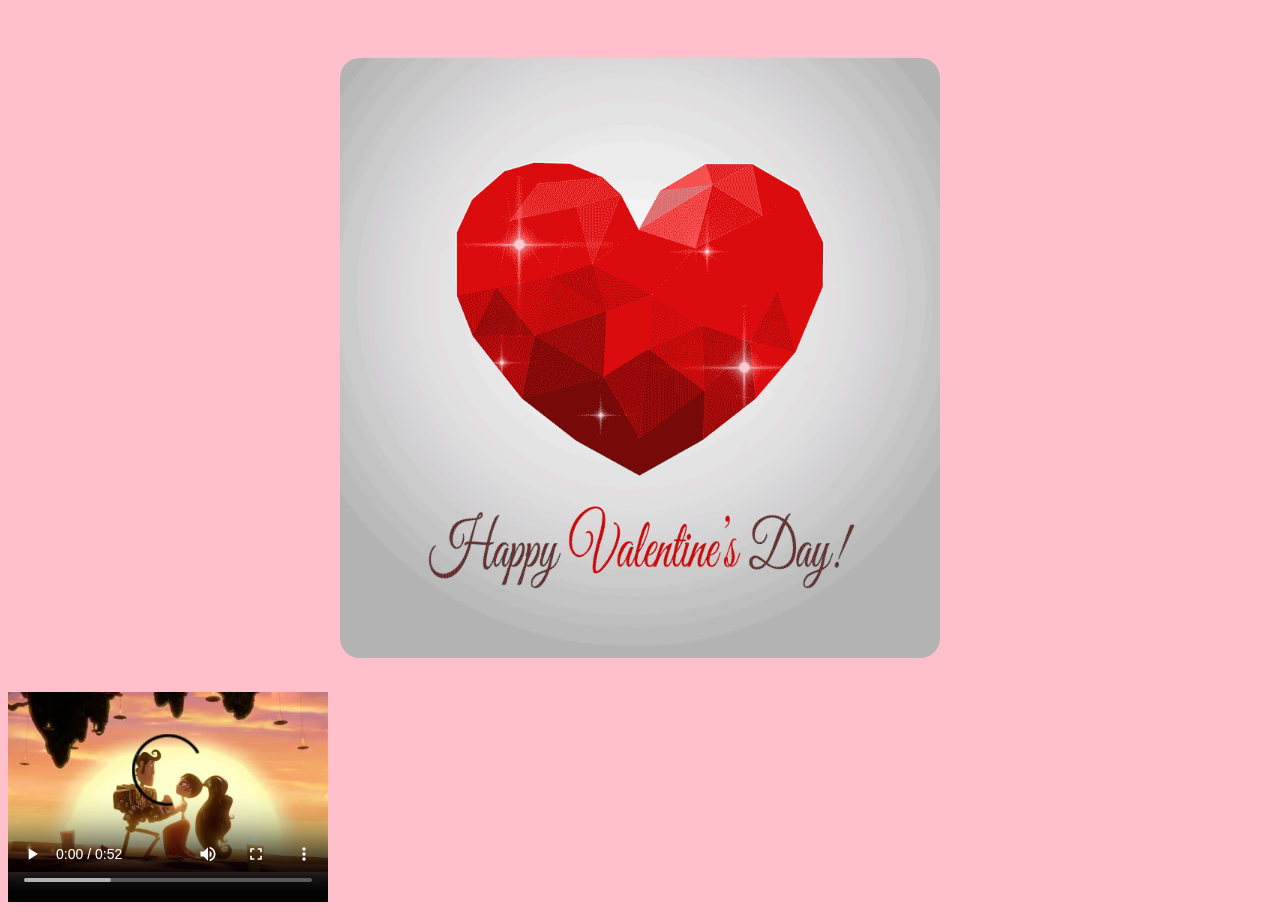
<file: index.html>
<!DOCTYPE html>
<html>
<meta name="viewport" content="width=device-width, initial-scale=1">
<style>
html,body,h1,h2,h3,h4,h5,h6 {font-family: "Roboto", sans-serif}
</style>
<style>
body {font-family: "Lato", sans-serif; background-color: pink;}
.myContent
{
  width: 100%;
  height: 100%;
  text-align: center;
}

.valentine
{
  max-width: 600px;
  margin-top: 50px;
  border-radius: 20px;
  animation: mymove 1s infinite;
}

@keyframes mymove {
  0% {transform: scale(1.0);}
  50% {transform: scale(1.1);}
  100% {transform: scale(1.0);}
  
}
</style>

<!--
<div class="test1">
  <div class="test2">
    xxxxx
  </div>
</div> 
-->
<body class="myBody">
<!-- Page Container -->
    <div class="myContent">
      <img class="valentine" src="Happy-Valentines-Day-Gifs-4.gif" />
    </div>
    <video width="320" height="240" controls>
      <source src="videoplayback.mp4" type="video/mp4">
    Your browser does not support the video tag.
    </video>
<script>
</script>
</body>
</html>
</file>
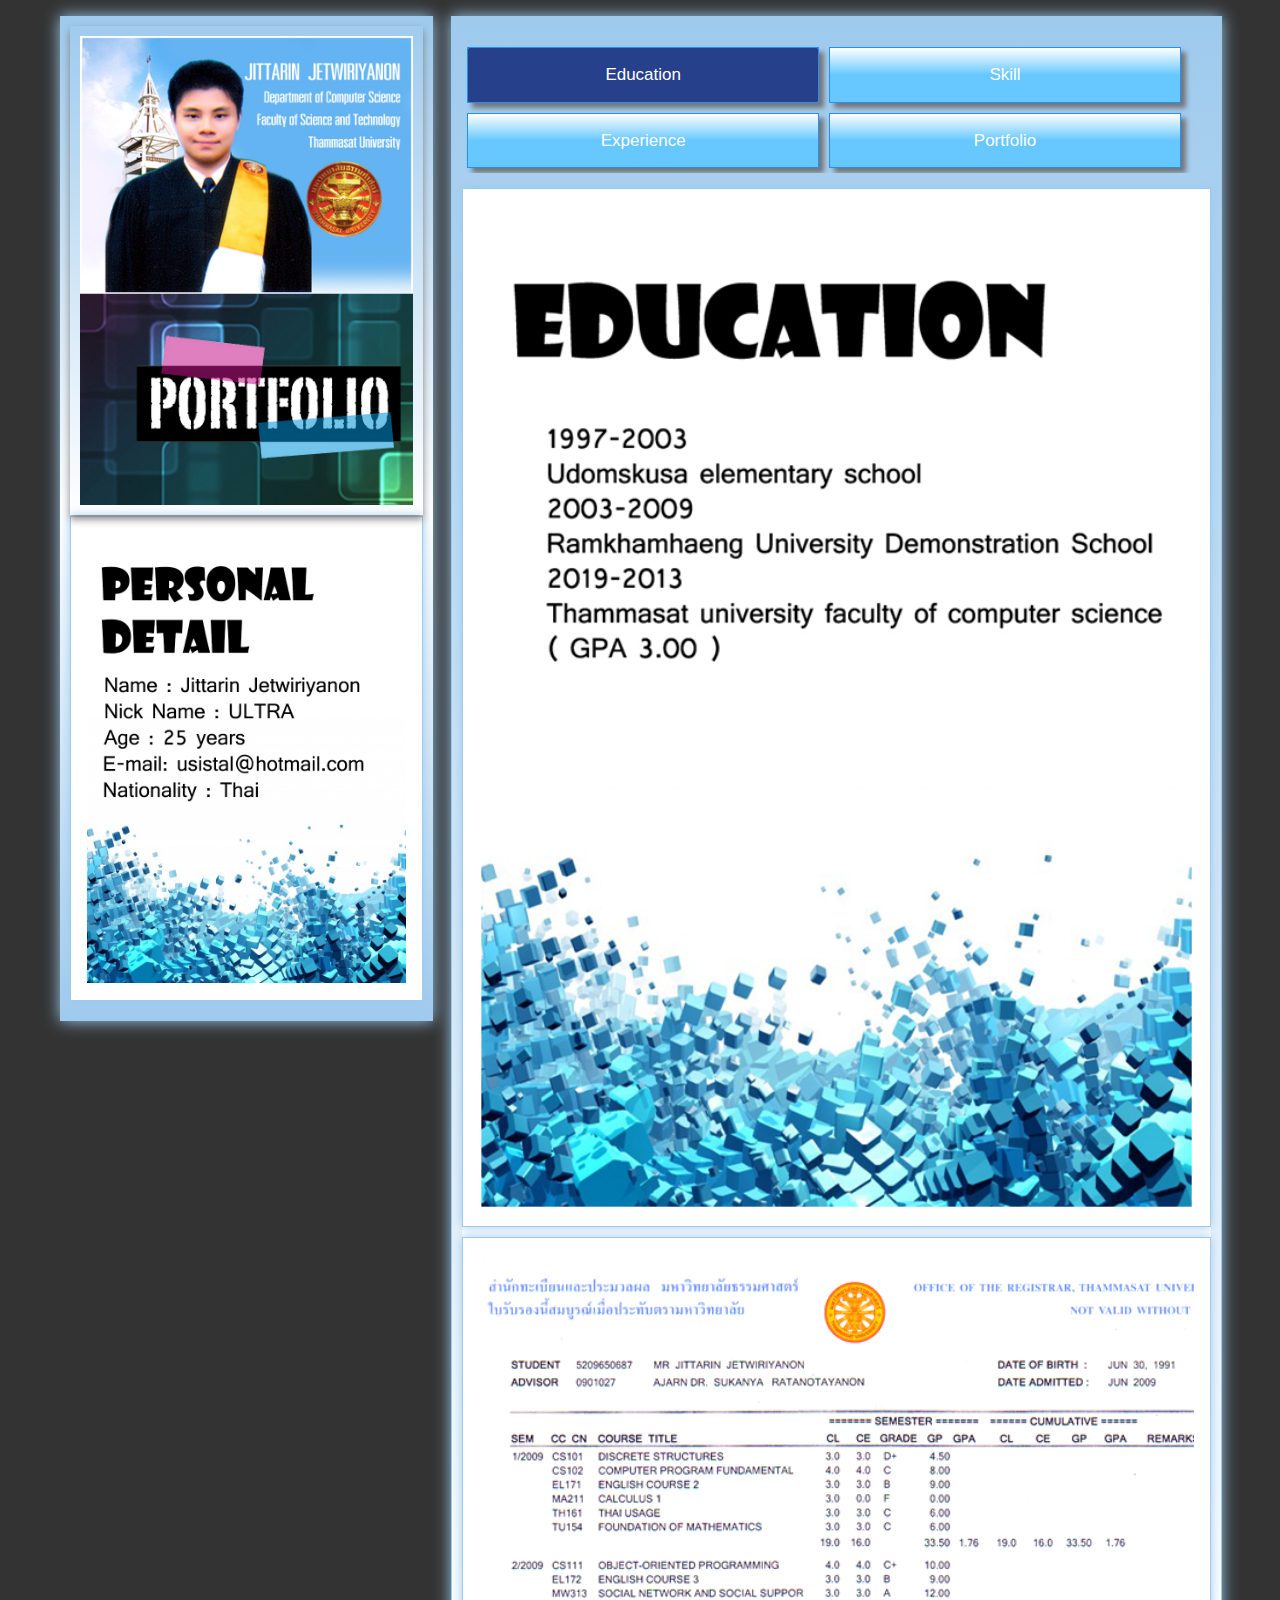
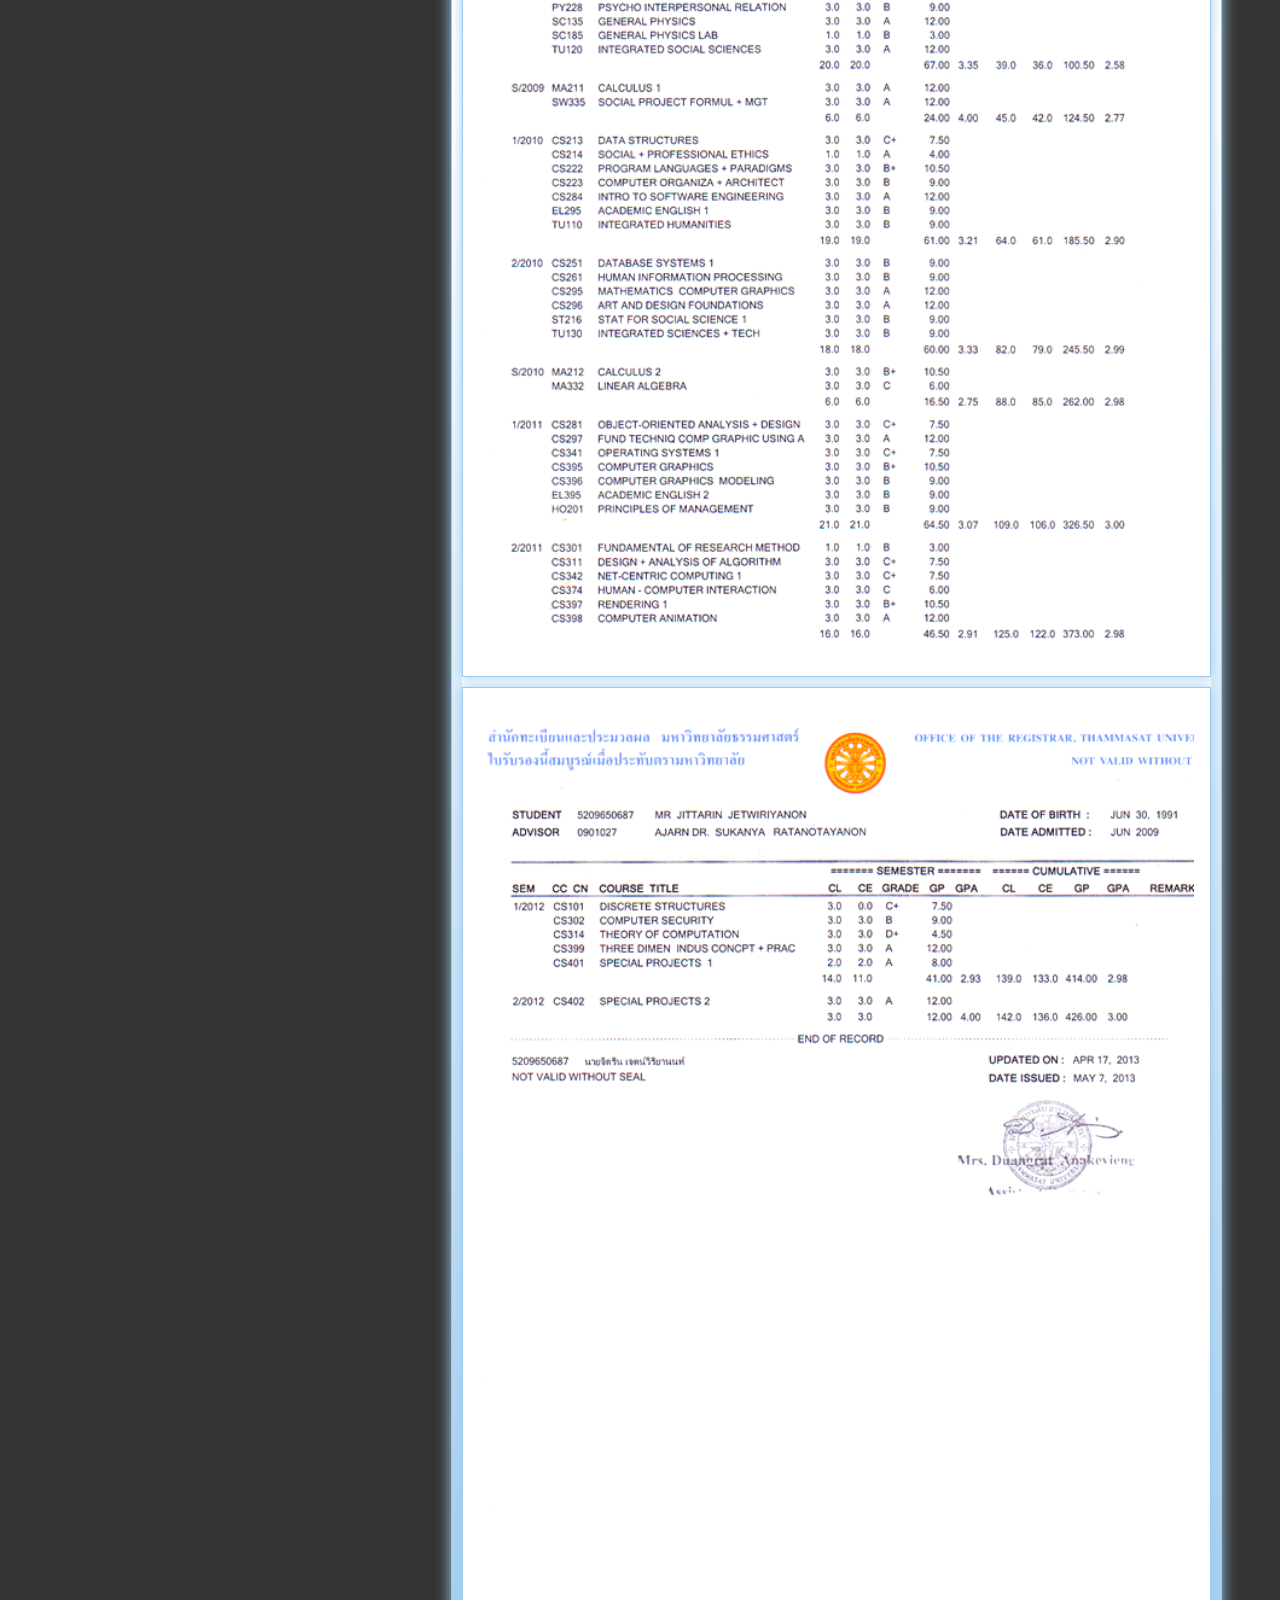
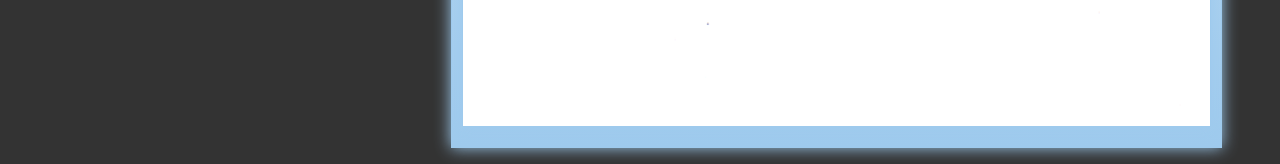
<file: index1.html>
<!DOCTYPE html>
<html>
<meta name="viewport" content="width=device-width, initial-scale=1">
<link rel="stylesheet" href="w3.css">
<link rel="stylesheet" href="mycss.css">
<link rel="icon" href="http://example.com/favicon.png">
<link rel='stylesheet' href='https://fonts.googleapis.com/css?family=Roboto'>
<link rel="stylesheet" href="https://cdnjs.cloudflare.com/ajax/libs/font-awesome/4.6.3/css/font-awesome.min.css">
<style>
html,body,h1,h2,h3,h4,h5,h6 {font-family: "Roboto", sans-serif}
</style>
<style>
body {font-family: "Lato", sans-serif;}

ul.tab {
    list-style-type: none;
    //margin: 10px;
    //padding: 0;
    overflow: hidden;
    //border: 1px solid #ccc;
    
    //background-color: #0d3880;
    
    //border-radius: 60px;
    -webkit-padding-start: 0px;
    //border-width: 2px;
    //border-color: #757575;
}

/* Float the list items side by side */
ul.tab li {
    float: left;
    width: 47%;
    margin: 5px;
    //background-color: #67C8FF;
    border:  solid #1E90FF;
    border-width: 1px;
    //border-radius: 5px;
    box-shadow: 5px 5px 5px #757575;
    //background-color: #007AFF;

    background: -webkit-linear-gradient(#FFF, #67C8FF, #67C8FF); /* For Safari 5.1 to 6.0 */
    background: -o-linear-gradient(#FFF, #67C8FF, #67C8FF); /* For Opera 11.1 to 12.0 */
    background: -moz-linear-gradient(#FFF, #67C8FF, #67C8FF); /* For Firefox 3.6 to 15 */
    background: linear-gradient(#FFF, #67C8FF, #67C8FF); /* Standard syntax */


  //border-width: 2px;
  //border-color: #757575;
  //float: left;
  //border: 1px solid #757575;

    //border-left: 1px;
    //border-left-color: #757575;
    //border-left-style: solid;

    //border: 1px solid #ccc;

}

/* Style the links inside the list items */
ul.tab li a {
    display: inline-block;
    color: #FFF;
    text-align: center;
    padding: 14px 16px;
    text-decoration: none;
    transition: 0.3s;
    font-size: 17px;
    border-width: 1px;
    border-radius: 1px;
}

/* Change background color of links on hover */
ul.tab li a:hover {
    background-color: #F3f6Fc;
    color: black;
}

/* Create an active/current tablink class */
ul.tab li a:focus, .active {
    background-color: #27408B;
    color: #FFF;
}

/* Style the tab content */
.tabcontent {
    display: none;
    //padding: 6px 12px;
    //border: 1px solid #ccc;
    //border-top: none;
    //border-radius: 25px;
}
</style>

<!--
<div class="test1">
  <div class="test2">
    xxxxx
  </div>
</div> 
-->

<body class="myBody">

<!-- Page Container -->
<div class="myContent">

  <!-- The Grid -->
  <div class="myPadding">
  
    <!-- Left Column -->
    <div class="leftSide">
    
      <div class="w3-white w3-text-grey w3-card-4">
        <div>
        </div>
        <div class="w3-display-container">
          <img src="images/2015_Portfolio_cover.jpg" style="width:100%; box-shadow:0 4px 8px 0 #808080; padding: 10px;" alt="Profile">
          <!--<div class="w3-display-bottomleft w3-container w3-text-black">-->
        </div>
        <div class="w3-container">
          <img src="images/personalDetail.png" style="width:100%">
        </div>
      </div><br>

    <!-- End Left Column -->
    </div>

    <!-- Right Column -->
    <div class="rightSide">
      <div class="w3-container w3-card-2 w3-white w3-margin-bottom">
        <ul class="tab">
          <li><a href="javascript:void(0)" class="tablinks" onclick="tabFunction(event, 'tap1')" id="defaultOpen">Education</a></li>
          <li><a href="javascript:void(0)" class="tablinks" onclick="tabFunction(event, 'tap3')">Skill</a></li>
          <li><a href="javascript:void(0)" class="tablinks" onclick="tabFunction(event, 'tap2')
          ">Experience</a></li>
          <li><a href="javascript:void(0)" class="tablinks" onclick="tabFunction(event, 'tap4')">Portfolio</a></li>
        </ul>
      <div id="tap1" class="tabcontent">
        <div class="w3-container w3-card-2">
          <img src="images/Education.png" style="width:100%">
        </div>
        <div class="w3-container w3-card-2">
          <img src="images/Grade.png" style="width:100%">
        </div>
        <div class="w3-container w3-card-2">
          <img src="images/Grade1.png" style="width:100%">
        </div>
      </div>

      <div id="tap2" class="tabcontent">
        <div class="w3-container w3-card-2">
        <div class="w3-container">
            <img src="images/Career.png" style="width:100%">
        </div>
        <div class="w3-container">
            <img src="images/work_exp1.png" style="width:100%">
        </div>
        <div class="w3-container">
            <img src="images/cert1.jpg" style="width:100%">
        </div>
        <div class="w3-container">
            <img src="images/cert2.jpg" style="width:100%">
        </div>
      </div>
      </div>
      
      <div id="tap3" class="tabcontent">
      <div class="w3-container w3-card-2">
        <div class="w3-container">
          <img src="images/Languages.png" style="width:100%">
        </div>
        <div class="w3-container">
          <img src="images/skill.png" style="width:100%">
        </div>
      </div>
      </div>

        <div id="tap4" class="tabcontent">
        <div class="w3-container w3-card-2">
        <div class="w3-container">
          <img src="images/Reward.png" style="width:100%">
        </div>

         <div class="w3-container">
          <img src="images/Olympial.png" style="width:100%">
        </div>

         <div class="w3-container">
          <img src="images/Shadow.png" style="width:100%">
        </div>

         <div class="w3-container">
          <img src="images/racing.png" style="width:100%">
        </div>
        <div class="w3-container">
          <img src="images/Battle.png" style="width:100%">
        </div>
        <div class="w3-container">
          <img src="images/Title.png" style="width:100%">
        </div>
        <div class="w3-container">
          <img src="images/xdrive.png" style="width:100%">
        </div>
        <div class="w3-container">
          <img src="images/xdrive1.png" style="width:100%">
        </div>
        <div class="w3-container">
          <img src="images/xdrive2.png" style="width:100%">
        </div>
        <div class="w3-container">
          <img src="images/loginM.png" style="width:100%">
        </div>
         <div class="w3-container">
          <img src="images/mobile.png" style="width:100%">
        </div>
      
        <div class="w3-container">
          <img src="images/login.png" style="width:100%">
        </div>
        <div class="w3-container">
          <img src="images/LOPA_3.png" style="width:100%">
        </div>
        <div class="w3-container">
          <img src="images/insee.png" style="width:100%">
        </div>
        <div class="w3-container">
          <img src="images/insee1.png" style="width:100%">
        </div>
        
      </div>
      </div>
        </div>
 </div>
    <!-- End Right Column -->
    </div>
    
  <!-- End Grid -->
  </div>
  
  <!-- End Page Container -->
</div>
<script>
function tabFunction(evt, name) {
    var i, tabcontent, tablinks;
    tabcontent = document.getElementsByClassName("tabcontent");
    for (i = 0; i < tabcontent.length; i++) {
        tabcontent[i].style.display = "none";
    }
    tablinks = document.getElementsByClassName("tablinks");
    for (i = 0; i < tablinks.length; i++) {
        tablinks[i].className = tablinks[i].className.replace(" active", "");
    }
    document.getElementById(name).style.display = "block";
    evt.currentTarget.className += " active";
}

// Get the element with id="defaultOpen" and click on it
document.getElementById("defaultOpen").click();
</script>
</body>
</html>
</file>
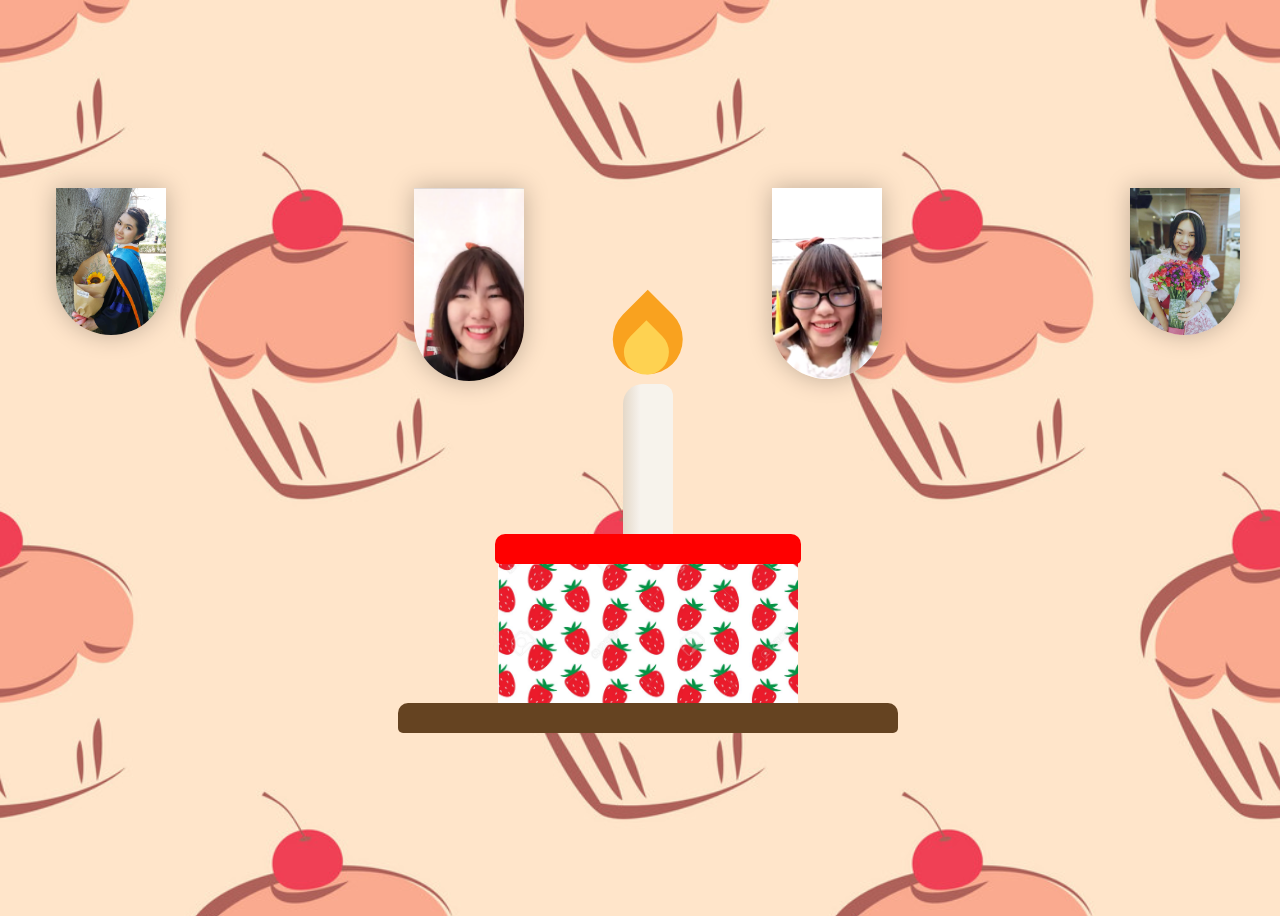
<file: index2.html>
<!DOCTYPE html>
<html>
<style>
@import url("https://fonts.googleapis.com/css?family=Codystar|Quicksand:300,400,700");
*, *::before, *::after {
  box-sizing: border-box;
}

body {
  display: flex;
  justify-content: center;
  align-items: center;
  min-height: 100vh;
  padding: 3rem;
  width: 100%;
  font-family: "Quicksand", sans-serif;
  font-size: 16px;
  color: #777;
  /*background-image: url(https://pranavdudhane.github.io/HappyER/image.jpg);*/
  background-image: url("img/cakes1.jpg");
  background-color: #ffb6c1;
  background-size: cover;
  /*background-color: rgba(0, 0, 139, 0.7);*/
  background-color: white;
  /*background-blend-mode: color;*/
  
}

body::after {
  background-image: url("img/277995.jpg");
  opacity: 0.5; 
}



h1, h2, h3, h4, h5, h6 {
  margin-top: 0;
  font-weight: normal;
}

.wrapper {
  position: relative;
  width: 100%;
}

#scene {
  position: relative;
  width: 100%;
  height: 50vh;
  max-width: 100%;
  min-height: 500px;
  margin-top: 50px;
}


.text {
  position: absolute;
  top:0;
  -webkit-transform: translateY(-50%);
          transform: translateY(-50%);
  left: 0;
  z-index: 120;
  width: 100%;
  text-align: center;

}
.text h1 {
  opacity: 0;
  font-size: 4.5em;
  font-weight: 700;
  line-height: 40px;
  color: pink;
  /*text-shadow: 0 0 1px #41277C, 0 0 15px rgba(238, 238, 255, 0.85);*/

  text-shadow: -1px 0 black, 0 1px black, 1px 0 black, 0 -1px white;
  animation: anime 5000ms linear infinite;
  animation-delay: 20000ms;
}
.text h2 {
  color: aliceblue;
  font-weight: 700;
  font-size: 2.3em;
}

.bgcover{
  position: absolute;
  top: 0;
  left: 0;
  width: 100%;
}
.bgcover .ballon {
  opacity: 0;
  position: absolute;
  top: -0.25rem;
  width: 72px;
  height: 90px;
  border-radius: 50%;
}
.bgcover .ballon::before{
  content: ' ';
  position: absolute;
  width: 20%;
  height: 20%;
  border-radius: 50%;
  top: 30%;
  right: 30%;
  background-color: rgba(225,225,225, 0.3);
}
.bgcover .ballon::after{
  content: '▲';
  position: absolute;
  font-size: 12px;
  width: 12px;
  left: 50%;
  color: inherit;
  bottom: -10px;
  transform: translate(-50%, 0);
}
.bgcover .ballon:nth-child(1) {
  left: 28%;
  background-color: green;
  color: green;
  -webkit-animation: blow 25000ms ease-out infinite;
          animation: blow 25000ms ease-out infinite;
  -webkit-animation-delay: 1653ms;
          animation-delay: 1653ms;
}
.bgcover .ballon:nth-child(2) {
  left: 27%;
  background-color: orange;
  color: orange;
  -webkit-animation: blow 25000ms ease-out infinite;
          animation: blow 25000ms ease-out infinite;
  -webkit-animation-delay: 9003ms;
          animation-delay: 9003ms;
}
.bgcover .ballon:nth-child(3) {
  left: 56%;
  background-color: orange;
  color: orange;
  -webkit-animation: blow 25000ms ease-out infinite;
          animation: blow 25000ms ease-out infinite;
  -webkit-animation-delay: 1206ms;
          animation-delay: 1206ms;
}
.bgcover .ballon:nth-child(4) {
  left: 78%;
  color: aliceblue;
  background-color: aliceblue;
  -webkit-animation: blow 25000ms ease-out infinite;
          animation: blow 25000ms ease-out infinite;
  -webkit-animation-delay: 11003ms;
          animation-delay: 11003ms;
}
.bgcover .ballon:nth-child(5) {
  left: 93%;
  background-color: pink;
  color: pink;
  -webkit-animation: blow 28433ms ease-out infinite;
          animation: blow 28433ms ease-out infinite;
  -webkit-animation-delay: 2425ms;
          animation-delay: 2425ms;
}
.bgcover .ballon:nth-child(6) {
  left: 4%;
  background-color: skyblue;
  color: skyblue;
  -webkit-animation: blow 25000ms ease-out infinite;
          animation: blow 25000ms ease-out infinite;
  -webkit-animation-delay: 4136ms;
          animation-delay: 4136ms;
}


.strawberry{
  position: absolute;
  width: 500px;
  height: 50px;
  bottom: 220px;
  left: 50%;
  transform: translate(-50%, 0);
  z-index:2;
  border-radius: 10px 10px 0px 0px;
}

.strawberry .strawberryChild:nth-child(1){
  position: absolute;
  width: 50px;
  height: 50px;
  left: 0px;
  /*background-color: red;*/
  background-image: url("img/strawberry.png");
  background-size:     cover;                      
    background-repeat:   no-repeat;
    background-position: center center;  
}
.strawberry .strawberryChild:nth-child(2){
  position: absolute;
  width: 50px;
  height: 50px;
  left: 20%;
  background-image: url("img/strawberry.png");
    background-size:     cover;                      
    background-repeat:   no-repeat;
    background-position: center center;  
}
.strawberry .strawberryChild:nth-child(3){
  position: absolute;
  width: 50px;
  height: 50px;
  left: 40%;
  background-image: url("img/strawberry.png");
  background-size:     cover;                      
  background-repeat:   no-repeat;
  background-position: center center;  
}

.mikiWrapper{
  /*cursor: pointer;*/

  position: absolute;
  width: 100%;
  height: 100%;
  top:0px;
  display: flex;
  flex-wrap: wrap;
  justify-content: space-between;
  padding: 5px 0;

}

.miki:hover{
  cursor: url("img/sym49.cur"), auto !important;
}
.miki{
  position: relative;
  display: inline-block;
  width: 110px;
  height: 200px;
  background-size:     cover;                      
  background-repeat:   no-repeat;
  background-position: center center;
  -webkit-transition: all 0.5s ease-in-out;
  -moz-transition: all 0.5s ease-in-out;
  -o-transition: all 0.5s ease-in-out;
  transition: all 0.5s ease-in-out;
}


/*
.mikiWrapper .miki:nth-child(1){
  top: 0px;
  left: 0px;
}
.mikiWrapper .miki:nth-child(1){
  top: 0px;
  left: 0px;
}
*/

.imgMiki{

  max-width: 100%;
  max-height: 100%;
  border-radius: 0 0 300px 300px;
  box-shadow: 0 0 25px rgba(0, 0, 0, 0.25);

}



.cake{
  position: absolute;
  width: 300px;
  height: 100px;
  bottom: 99px;
  left: 50%;
  transform: translate(-50%, 0);
  /*background-color: #ffffff;*/
  background-image: url("img/bgStraw.jpg");
  background-size:     cover;                      
  background-repeat:   no-repeat;
  /*background-position: center center; */
  z-index:2;
  border-radius: 10px 10px 0px 0px;
}


.cake::before{
  content: ' ';
  position: absolute;
  width: 102%;
  height: 30px;
  left: -1%;
  background-color: red;
  border-radius: 10px 10px 5px 5px;
}


.cake1{
  position: absolute;
  width: 300px;
  height: 100px;
  bottom: 100px;
  bottom: 0px;
  left: 50%;
  transform: translate(-50%, 0);
  background-color: #ffffff;

  background-image: url("img/bgStraw.jpg");
    background-size:     cover;                      
    background-repeat:   no-repeat;
    background-position: center center;  
  z-index:2;

}


.cake1::after{
  content: ' ';
  position: absolute;
  width: 500px;
  height: 30px;
  left: -100px;
  bottom: 0px;
  background-color: #654321;
  border-radius: 10px 10px 5px 5px;
}
 .candle {
  background-color: transparent;
  position: absolute;
  border: solid black 0px;
  width: 0;
  height: 0;
  top: 0;
  left: 50%;
  transform: translate(-50%, -50%);
}
 .candle > .candle-1{
  position: absolute;
  width: 50px;
  height: 110px;
  bottom: 0;
  left: 50%;
  transform: translate(-50%, 0%);
  border-radius: 20px 12px 0 0;
}

 .candle > .candle-1 > .flame{
  position: absolute;
  top: -20px;
  left: 50%;
  transform: translate(-50%, 0%);
  animation: flame 5s infinite ease;
}
 .candle > .candle-1 > .flame:after,  .candle > .candle-1 > .flame:before{
  position: absolute;
  content: ' ';
  transform-origin: bottom center;
  left: 50%;
  bottom: 0;
  border-radius: 0 5em 5em 5em;
}
 .candle > .candle-1 > .flame:before{
  background-color: #F9A21F;
  width: 70px;
  height: 70px;
  transform: translate(-60px, 0%) rotate(45deg);
}
 .candle > .candle-1 > .flame:after{
  background-color: #FED251;
  width: 45px;
  height: 45px;
  transform: translate(-40px, 4px) rotate(45deg);
}
 .candle > .candle-1 {
  height: 150px;
  left: 15%;
  transform: translate(-50%, 0%);
  background: linear-gradient(to right, #e4d8c8, #f7f3ee 35%, #f7f3ec 35%);
}

@keyframes blink {
  0%,100% {
    transform: scale(0.7);
  }
  50% {
    transform: scale(0.8);
  }
}
@keyframes flame {
  0%,20%,40%,60%,100% {
    transform: translate(-50%, 0%) scale(0.7);
  }
  10%,30%,50%,70% {
    transform: translate(-50%, 0%) scale(0.8);
  }
  71% {
    transform: translate(-50%, 0%) scale(0.8) rotate(0deg);
  }
  80% {
    transform: translate(-50%, 0%) scale(0.7) rotate(-20deg);
  }
}

.platform {
  position: absolute;
  bottom: -10px;
  left: 50%;
  -webkit-transform: translateX(-50%);
          transform: translateX(-50%);
  width: 400px;
  height: 110px;
  padding-top: 50px;
  background: #ffffff;
  border-radius: 10px 10px 5px 5px;
}
.platform::before {
  content: ' ';
  position: absolute;
  top: 0;
  left: -1%;
  width: 300px;
  height: 30px;
  background: #D50532;
  border-radius: 10px 10px 5px 5px;
}
.platform::after{
  /*
  content: '';
  position: absolute;
  bottom: -30px;
  height: 30px;
  width: 140%;
  background-color: #ffffff;
  left: -20%;
  border-radius: 15px 15px 5px 5px;
  */
}
.strip{
  width: 100%;
  height: 15%;
  position: absolute;
  top: 40%;
  background-color: #ffffff;

  background-size:     cover;                      
    background-repeat:   no-repeat;
    background-position: center center;  
}
.next{
  top: 60%;
  background-color: #ffffff;

  
  background-size:     cover;                      
    background-repeat:   no-repeat;
    background-position: center center;  
}
@-webkit-keyframes blow {
  100% {
    opacity: 0;
    -webkit-transform: translate(0, -30vh);
            transform: translate(0, -30vh);
  }
  20%, 90%{
    opacity: 0.7;
  }
  0% {
    opacity: 0.5;
    -webkit-transform: translate(0, 100vh);
            transform: translate(0, 100vh);
  }
}

@media all{
  .body{
    -webkit-transform: scale(0.5);
            transform: scale(0.5);
  }
}
.quote{
  position: absolute;
  left: 35%;
  opacity: 0;
  transform: translate(0 , -50%);
}
.text .quote:nth-child(1){
          animation: animate 5000ms linear;
          animation-delay: none;
          color: pink;
          text-shadow: -1px 0 black, 0 1px black, 1px 0 black, 0 -1px white;
}
.text .quote:nth-child(2){
          animation: animate 5000ms linear;
          animation-delay: 5000ms;
          color: pink;
          text-shadow: -1px 0 black, 0 1px black, 1px 0 black, 0 -1px white;
}
.text .quote:nth-child(3){
          animation: animate 5000ms linear;
          animation-delay: 10000ms;
          color: pink;
          text-shadow: -1px 0 black, 0 1px black, 1px 0 black, 0 -1px white;
}
.text .quote:nth-child(4){
          left: 20%;
          animation: animate 5000ms linear;
          animation-delay: 15000ms;
          color: pink;
          text-shadow: -1px 0 black, 0 1px black, 1px 0 black, 0 -1px white;
}
.text .quote:nth-child(5){
          left: 43%;
          animation: anime 5000ms linear infinite;
          animation-delay: 20000ms;
          color: pink;
          text-shadow: -1px 0 black, 0 1px black, 1px 0 black, 0 -1px white;
}
@keyframes anime {
0%{
opacity: 0;
}
30%{
  opacity: 1;
}
70%{
  opacity: 1;
}
}
@keyframes animate {
  0%{
    opacity: 0;
    transform: scale(.7);
  }
  90%, 10%{
    opacity: 1;
  }
}

</style>


<body>
<!--
<iframe allow="autoplay" width="500" height="500"
src="HBD_instrumental.mp3">
</iframe>
<audio id="player" autoplay controls><source src="HBD_instrumental.mp3" type="audio/mp3"></audio>
-->
<audio id="playerAudio" autoplay><source src="HBD_instrumental.mp3" type="audio/mp3"></audio>

  <!--
<audio controls autoplay loop>
  <source src="HBD_instrumental.mp3" type="audio/MP3">
</audio>
-->
   <div class="wrapper">
      <div class="text">
        <h1 style="margin-top: 50px">Happy Birthday</h1>
        <h2 class="quote">Hope Your Special Day</h2>
        <h2 class="quote">Bring You All That Your Heart Desires</h2>
        <h2 class="quote">Wishing You A Day Of Pleasent Surprises</h2>
        <h2 class="quote">&#10084; MIKI &#10084;</h2>
      </div>
      <div id="scene">
      <div class="bgcover">
        <div class="ballon"></div>
        <div class="ballon"></div>
        <div class="ballon"></div>
        <div class="ballon"></div>
        <div class="ballon"></div>
        <div class="ballon"></div>
      </div>
      <!--
      <div class="strawberry">
        <div class="strawberryChild">
        </div>
        <div class="strawberryChild">
        </div>
        <div class="strawberryChild">
        </div>
      -->
        
      </div>
      <div class="cake">
      <div class="candle">
        <div class="candle-1">
          <div class="wax"></div>
          <div class="flame"></div>
        </div>
        <div class="candle-2">
          <div class="wax"></div>
          <div class="flame"></div>
        </div>
      </div>

      </div>
      <div class="cake1">
      </div>

      <div class="mikiWrapper">
        <div class="miki">
          <img src="img/miki1.jpg" class="imgMiki"></img>
        </div>
        <div class="miki">
          <img src="img/miki2.png" class="imgMiki"></img>
        </div>
        <div class="miki">
          <img src="img/miki3.png" class="imgMiki"></img>
        </div>
        <div class="miki">
          <img src="img/miki4.jpg" class="imgMiki"></img>
        </div>
      </div>
    </div>    
<!--
  <div class="birthday-container">
  <h1 class="birthday-container__text">Happy Birthday<br>MIKI!</h1><br>
  <div class="birthday-container__graphic">
    <div class="cake">
      <div class="cake__bottom"></div>
      <div class="cake__top"></div>
      <div class="cake__cherry">♥</div>
    </div>
  </div>
</div>
-->

<!--
<canvas id="myCanvas"
style="border:1px solid #d3d3d3;">
Your browser does not support the canvas element.
</canvas>
-->
  <script>
    /*
    var canvas = document.getElementById("myCanvas");
    canvas.width = window.innerWidth;
    canvas.height = window.innerHeight;
    var ctx=canvas.getContext("2d");
    ctx.font="30px Comic Sans MS";

    ctx.textAlign = "center";
    ctx.fillText("HAPPY BIRTHDAY MIKI", canvas.width/2, canvas.height/2);

    var img1 = new Image();
    //drawing of the test image - img1
    img1.onload = function () {
        ctx.drawImage(img1, canvas.width/2 - 200, canvas.height/2- 200,200,350);
    };

    img1.src = 'img/miki1.png';
*/
  
//[...document.querySelectorAll('.love-button.love-button--loved')]
//   .forEach(div => { div.click(); })

document.addEventListener('click', musicPlay);
function musicPlay() {
    document.getElementById('playerAudio').play();
    //document.removeEventListener('click', musicPlay);
}


var x = document.getElementsByClassName("miki");
var i;
for (i = 0; i < x.length; i++) {
  var rotated = false;
  x[i].onmousedown = function() {
    
    var div = this,
        deg = rotated ? 0 : 36;

    div.style.webkitTransform = 'rotate('+deg+'deg)'; 
    div.style.mozTransform    = 'rotate('+deg+'deg)'; 
    div.style.msTransform     = 'rotate('+deg+'deg)'; 
    div.style.oTransform      = 'rotate('+deg+'deg)'; 
    div.style.transform       = 'rotate('+deg+'deg)'; 
    rotated = !rotated;
  };
}

//var mikis = x.entries();
/*
x.map((index, value) => { 
  alert(index);
});
*/

/*
const sweetArray = [2, 3, 4, 5, 35]
const sweeterArray = sweetArray.map(sweetItem => {
    return sweetItem * 2
})
*/
/*
for (i = 0; i < x.length; i++) {
 // x[i].style.backgroundColor = "red";
  //document.getElementById('miki1').onmousedown = function() {
    rotated[i] = false;
    x[i].onmousedown = function() {
      alert("click");
    //var div = this,
      //  deg = rotated ? 0 : 66;
    div.style.webkitTransform = 'rotate('+deg+'deg)'; 
    div.style.mozTransform    = 'rotate('+deg+'deg)'; 
    div.style.msTransform     = 'rotate('+deg+'deg)'; 
    div.style.oTransform      = 'rotate('+deg+'deg)'; 
    div.style.transform       = 'rotate('+deg+'deg)'; 
    
    rotated[i] = !rotated[i];
    
  }
}
*/

  </script>
</body>
</html>
</file>
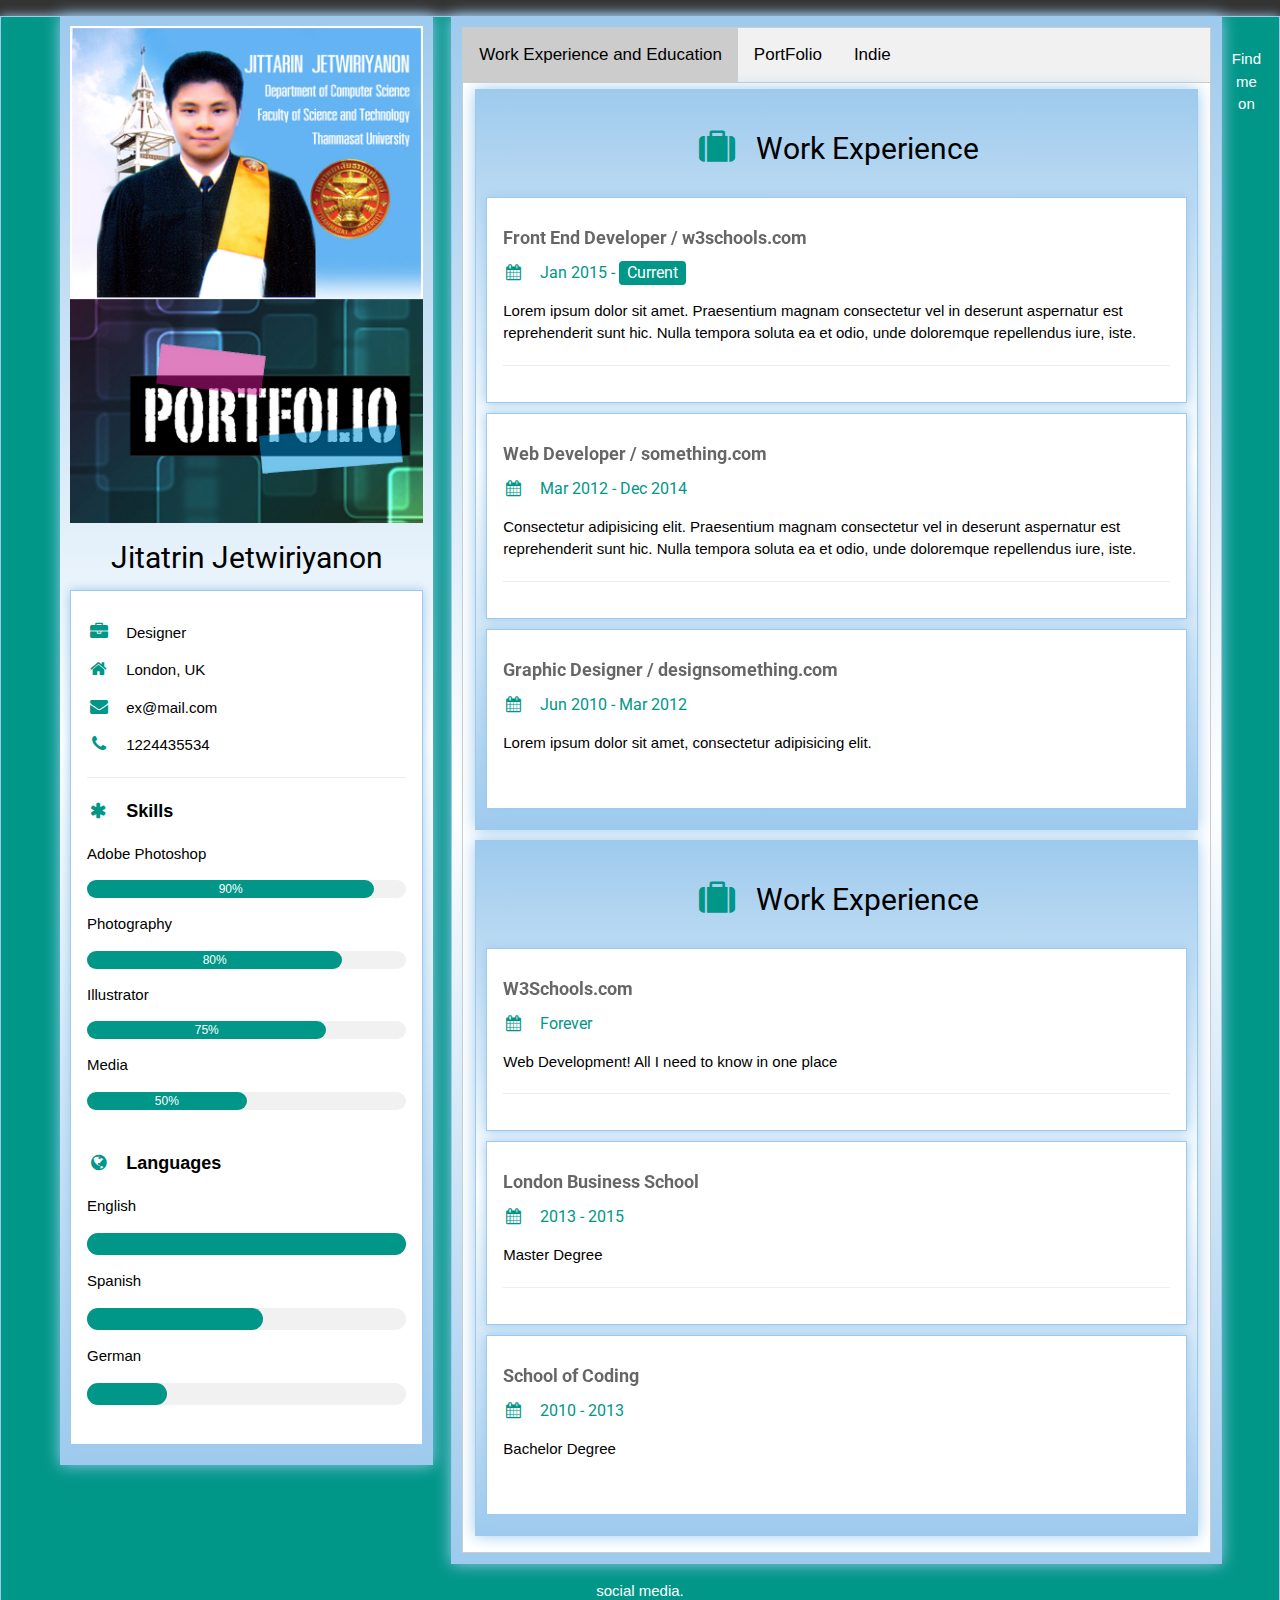
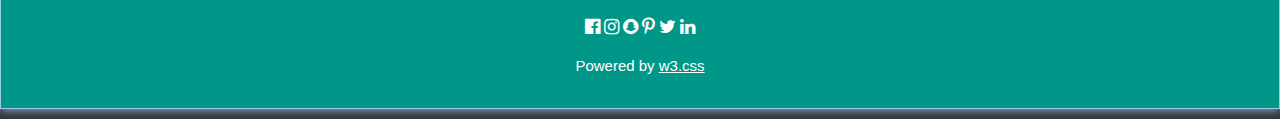
<file: index_backup.html>
<!DOCTYPE html>
<html>
<title>JITTARIN JETWIRIYANON ULTRA</title>
<meta name="viewport" content="width=device-width, initial-scale=1">
<link rel="stylesheet" href="w3.css">
<link rel="stylesheet" href="mycss.css">
<link rel="icon" href="http://example.com/favicon.png">
<link rel='stylesheet' href='https://fonts.googleapis.com/css?family=Roboto'>
<link rel="stylesheet" href="https://cdnjs.cloudflare.com/ajax/libs/font-awesome/4.6.3/css/font-awesome.min.css">
<style>
html,body,h1,h2,h3,h4,h5,h6 {font-family: "Roboto", sans-serif}
</style>
<style>
body {font-family: "Lato", sans-serif;}

ul.tab {
    list-style-type: none;
    margin: 0;
    padding: 0;
    overflow: hidden;
    border: 1px solid #ccc;
    background-color: #f1f1f1;
}

/* Float the list items side by side */
ul.tab li {float: left;}

/* Style the links inside the list items */
ul.tab li a {
    display: inline-block;
    color: black;
    text-align: center;
    padding: 14px 16px;
    text-decoration: none;
    transition: 0.3s;
    font-size: 17px;
}

/* Change background color of links on hover */
ul.tab li a:hover {
    background-color: #ddd;
}

/* Create an active/current tablink class */
ul.tab li a:focus, .active {
    background-color: #ccc;
}

/* Style the tab content */
.tabcontent {
    display: none;
    padding: 6px 12px;
    border: 1px solid #ccc;
    border-top: none;
}
</style>

<!--
<div class="test1">
  <div class="test2">
    xxxxx
  </div>
</div> 
-->

<body class="myBody">

<!-- Page Container -->
<div class="myContent">

  <!-- The Grid -->
  <div class="myPadding">
  
    <!-- Left Column -->
    <div class="leftSide">
    
      <div class="w3-white w3-text-grey w3-card-4">
        <div class="w3-display-container">
          <img src="images/2015_Portfolio_cover.jpg" style="width:100%" alt="Profile">
          <!--<div class="w3-display-bottomleft w3-container w3-text-black">-->
          <div>
            <h2>Jitatrin Jetwiriyanon</h2>
          </div>
        </div>
        <div class="w3-container">
          <p><i class="fa fa-briefcase fa-fw w3-margin-right w3-large w3-text-teal"></i>Designer</p>
          <p><i class="fa fa-home fa-fw w3-margin-right w3-large w3-text-teal"></i>London, UK</p>
          <p><i class="fa fa-envelope fa-fw w3-margin-right w3-large w3-text-teal"></i>ex@mail.com</p>
          <p><i class="fa fa-phone fa-fw w3-margin-right w3-large w3-text-teal"></i>1224435534</p>
          <hr>

          <p class="w3-large"><b><i class="fa fa-asterisk fa-fw w3-margin-right w3-text-teal"></i>Skills</b></p>
          <p>Adobe Photoshop</p>
          <div class="w3-progress-container w3-round-xlarge w3-small">
            <div class="w3-progressbar w3-round-xlarge w3-teal" style="width:90%">
              <div class="w3-center w3-text-white">90%</div>
            </div>
          </div>
          <p>Photography</p>
          <div class="w3-progress-container w3-round-xlarge w3-small">
            <div class="w3-progressbar w3-round-xlarge w3-teal" style="width:80%">
              <div class="w3-center w3-text-white">80%</div>
            </div>
          </div>
          <p>Illustrator</p>
          <div class="w3-progress-container w3-round-xlarge w3-small">
            <div class="w3-progressbar w3-round-xlarge w3-teal" style="width:75%">
              <div class="w3-center w3-text-white">75%</div>
            </div>
          </div>
          <p>Media</p>
          <div class="w3-progress-container w3-round-xlarge w3-small">
            <div class="w3-progressbar w3-round-xlarge w3-teal" style="width:50%">
              <div class="w3-center w3-text-white">50%</div>
            </div>
          </div>
          <br>

          <p class="w3-large w3-text-theme"><b><i class="fa fa-globe fa-fw w3-margin-right w3-text-teal"></i>Languages</b></p>
          <p>English</p>
          <div class="w3-progress-container w3-round-xlarge">
            <div class="w3-progressbar w3-round-xlarge w3-teal" style="width:100%"></div>
          </div>
          <p>Spanish</p>
          <div class="w3-progress-container w3-round-xlarge">
            <div class="w3-progressbar w3-round-xlarge w3-teal" style="width:55%"></div>
          </div>
          <p>German</p>
          <div class="w3-progress-container w3-round-xlarge">
            <div class="w3-progressbar w3-round-xlarge w3-teal" style="width:25%"></div>
          </div>
          <br>
        </div>
      </div><br>

    <!-- End Left Column -->
    </div>

    <!-- Right Column -->
    <div class="rightSide">
      <div class="w3-container w3-card-2 w3-white w3-margin-bottom">
        <ul class="tab">
          <li><a href="javascript:void(0)" class="tablinks" onclick="openCity(event, 'tap1')" id="defaultOpen">Work Experience and Education</a></li>
          <li><a href="javascript:void(0)" class="tablinks" onclick="openCity(event, 'tap2')">PortFolio</a></li>
          <li><a href="javascript:void(0)" class="tablinks" onclick="openCity(event, 'tap3')">Indie</a></li>
        </ul>

        <div id="tap1" class="tabcontent">
        <div class="w3-container w3-card-2 w3-white">
        <h2 class="w3-text-grey w3-padding-16"><i class="fa fa-suitcase fa-fw w3-margin-right w3-xxlarge w3-text-teal"></i>Work Experience</h2>
          <div class="w3-container">
          <h5 class="w3-opacity"><b>Front End Developer / w3schools.com</b></h5>
          <h6 class="w3-text-teal"><i class="fa fa-calendar fa-fw w3-margin-right"></i>Jan 2015 - <span class="w3-tag w3-teal w3-round">Current</span></h6>
          <p>Lorem ipsum dolor sit amet. Praesentium magnam consectetur vel in deserunt aspernatur est reprehenderit sunt hic. Nulla tempora soluta ea et odio, unde doloremque repellendus iure, iste.</p>
          <hr>
        </div>
        <div class="w3-container">
          <h5 class="w3-opacity"><b>Web Developer / something.com</b></h5>
          <h6 class="w3-text-teal"><i class="fa fa-calendar fa-fw w3-margin-right"></i>Mar 2012 - Dec 2014</h6>
          <p>Consectetur adipisicing elit. Praesentium magnam consectetur vel in deserunt aspernatur est reprehenderit sunt hic. Nulla tempora soluta ea et odio, unde doloremque repellendus iure, iste.</p>
          <hr>
        </div>
        <div class="w3-container">
          <h5 class="w3-opacity"><b>Graphic Designer / designsomething.com</b></h5>
          <h6 class="w3-text-teal"><i class="fa fa-calendar fa-fw w3-margin-right"></i>Jun 2010 - Mar 2012</h6>
          <p>Lorem ipsum dolor sit amet, consectetur adipisicing elit. </p><br>
        </div>
      </div>

      <div class="w3-container w3-card-2 w3-white">
         <h2 class="w3-text-grey w3-padding-16"><i class="fa fa-suitcase fa-fw w3-margin-right w3-xxlarge w3-text-teal"></i>Work Experience</h2>
        <div class="w3-container">
          <h5 class="w3-opacity"><b>W3Schools.com</b></h5>
          <h6 class="w3-text-teal"><i class="fa fa-calendar fa-fw w3-margin-right"></i>Forever</h6>
          <p>Web Development! All I need to know in one place</p>
          <hr>
        </div>
        <div class="w3-container">
          <h5 class="w3-opacity"><b>London Business School</b></h5>
          <h6 class="w3-text-teal"><i class="fa fa-calendar fa-fw w3-margin-right"></i>2013 - 2015</h6>
          <p>Master Degree</p>
          <hr>
        </div>
        <div class="w3-container">
          <h5 class="w3-opacity"><b>School of Coding</b></h5>
          <h6 class="w3-text-teal"><i class="fa fa-calendar fa-fw w3-margin-right"></i>2010 - 2013</h6>
          <p>Bachelor Degree</p><br>
        </div>
      </div>




      </div>
       

        <div id="tap2" class="tabcontent">
      <div class="w3-container w3-card-2 w3-white">
         <h2 class="w3-text-grey w3-padding-16"><i class="fa fa-suitcase fa-fw w3-margin-right w3-xxlarge w3-text-teal"></i>Work Experience</h2>
        <div class="w3-container">
          <h5 class="w3-opacity"><b>W3Schools.com</b></h5>
          <h6 class="w3-text-teal"><i class="fa fa-calendar fa-fw w3-margin-right"></i>Forever</h6>
          <p>Web Development! All I need to know in one place</p>
          <hr>
        </div>
        <div class="w3-container">
          <h5 class="w3-opacity"><b>London Business School</b></h5>
          <h6 class="w3-text-teal"><i class="fa fa-calendar fa-fw w3-margin-right"></i>2013 - 2015</h6>
          <p>Master Degree</p>
          <hr>
        </div>
        <div class="w3-container">
          <h5 class="w3-opacity"><b>School of Coding</b></h5>
          <h6 class="w3-text-teal"><i class="fa fa-calendar fa-fw w3-margin-right"></i>2010 - 2013</h6>
          <p>Bachelor Degree</p><br>
        </div>
      </div>

        </div>

        <div id="tap3" class="tabcontent">
        <div class="w3-container w3-card-2 w3-white">
         <h2 class="w3-text-grey w3-padding-16"><i class="fa fa-suitcase fa-fw w3-margin-right w3-xxlarge w3-text-teal"></i>Jitatrin Jetwiriyanon</h2>
<div class="w3-container">
          <p><i class="fa fa-briefcase fa-fw w3-margin-right w3-large w3-text-teal"></i>Designer</p>
          <p><i class="fa fa-home fa-fw w3-margin-right w3-large w3-text-teal"></i>London, UK</p>
          <p><i class="fa fa-envelope fa-fw w3-margin-right w3-large w3-text-teal"></i>ex@mail.com</p>
          <p><i class="fa fa-phone fa-fw w3-margin-right w3-large w3-text-teal"></i>1224435534</p>
          <hr>

          <p class="w3-large"><b><i class="fa fa-asterisk fa-fw w3-margin-right w3-text-teal"></i>Skills</b></p>
          <p>Adobe Photoshop</p>
          <div class="w3-progress-container w3-round-xlarge w3-small">
            <div class="w3-progressbar w3-round-xlarge w3-teal" style="width:90%">
              <div class="w3-center w3-text-white">90%</div>
            </div>
          </div>
          <p>Photography</p>
          <div class="w3-progress-container w3-round-xlarge w3-small">
            <div class="w3-progressbar w3-round-xlarge w3-teal" style="width:80%">
              <div class="w3-center w3-text-white">80%</div>
            </div>
          </div>
          <p>Illustrator</p>
          <div class="w3-progress-container w3-round-xlarge w3-small">
            <div class="w3-progressbar w3-round-xlarge w3-teal" style="width:75%">
              <div class="w3-center w3-text-white">75%</div>
            </div>
          </div>
          <p>Media</p>
          <div class="w3-progress-container w3-round-xlarge w3-small">
            <div class="w3-progressbar w3-round-xlarge w3-teal" style="width:50%">
              <div class="w3-center w3-text-white">50%</div>
            </div>
          </div>
          <br>

          <p class="w3-large w3-text-theme"><b><i class="fa fa-globe fa-fw w3-margin-right w3-text-teal"></i>Languages</b></p>
          <p>English</p>
          <div class="w3-progress-container w3-round-xlarge">
            <div class="w3-progressbar w3-round-xlarge w3-teal" style="width:100%"></div>
          </div>
          <p>Spanish</p>
          <div class="w3-progress-container w3-round-xlarge">
            <div class="w3-progressbar w3-round-xlarge w3-teal" style="width:55%"></div>
          </div>
          <p>German</p>
          <div class="w3-progress-container w3-round-xlarge">
            <div class="w3-progressbar w3-round-xlarge w3-teal" style="width:25%"></div>
          </div>
          <br>
        </div>
        
      
      </div>


      </div>
        </div>
 </div>
        
 




      



    <!-- End Right Column -->
    </div>
    
  <!-- End Grid -->
  </div>
  
  <!-- End Page Container -->
</div>

<footer class="center w3-container w3-teal w3-center w3-margin-top">
  <p>Find me on social media.</p>
  <i class="fa fa-facebook-official w3-hover-text-indigo w3-large"></i>
  <i class="fa fa-instagram w3-hover-text-purple w3-large"></i>
  <i class="fa fa-snapchat w3-hover-text-yellow w3-large"></i>
  <i class="fa fa-pinterest-p w3-hover-text-red w3-large"></i>
  <i class="fa fa-twitter w3-hover-text-light-blue w3-large"></i>
  <i class="fa fa-linkedin w3-hover-text-indigo w3-large"></i>
  <p>Powered by <a href="http://www.w3schools.com/w3css/default.asp" target="_blank">w3.css</a></p>
</footer>

<script>
function openCity(evt, cityName) {
    var i, tabcontent, tablinks;
    tabcontent = document.getElementsByClassName("tabcontent");
    for (i = 0; i < tabcontent.length; i++) {
        tabcontent[i].style.display = "none";
    }
    tablinks = document.getElementsByClassName("tablinks");
    for (i = 0; i < tablinks.length; i++) {
        tablinks[i].className = tablinks[i].className.replace(" active", "");
    }
    document.getElementById(cityName).style.display = "block";
    evt.currentTarget.className += " active";
}

// Get the element with id="defaultOpen" and click on it
document.getElementById("defaultOpen").click();
</script>
</body>
</html>
</file>
<file: mycss.css>
/* W3.CSS 2.82 by Jan Egil and Borge Refsnes */
html{box-sizing:border-box}*,*:before,*:after{box-sizing:inherit}
/* Extract from normalize.css by Nicolas Gallagher and Jonathan Neal git.io/normalize */
html{-ms-text-size-adjust:100%;-webkit-text-size-adjust:100%}body{margin:0}

h2{
	text-align: center;
}
.myBody{

	color:#696969!important;
	//background-color:#0d3880!important;
	background-color: rgba(0, 0, 0, 0.8);
	//background-image: url("images/Cyberspace3.jpg")!important;
	// background-repeat: no-repeat;
	 background-size: contain;

}

.myContent{

	//max-width:980px;
	margin:auto;
	margin-top:16px!important;
	margin-bottom:16px!important;
	//max-width:1400px;
}
.myPadding
{
	padding:0 50px;
}
.leftSide, .rightSide{
	box-sizing: inherit;
	padding:0 10px;
	content: "";
    //display: table;
    //clear: both;
}
.test1{

	padding: 10;

}
.test1>.test2{

	color: red;

}


.leftSide,.rightSide{

	float:left;
	width:100%;
	//padding: 5px;
	//padding: 0 8px;
	//border-radius: 25px;
	//background-color: rgba(255, 255, 255, 0.2);
	//border-color: #9ecaed;
	//box-shadow: 0 0 10px #9ecaed;

}
.tabcontent{
	
	background: -webkit-linear-gradient(#FFF, #FFF, #FFF); /* For Safari 5.1 to 6.0 */
  	background: -o-linear-gradient(#FFF, #FFF, #FFF); /* For Opera 11.1 to 12.0 */
  	background: -moz-linear-gradient(#FFF, #FFF, #FFF); /* For Firefox 3.6 to 15 */
  	background: linear-gradient(#FFF, #FFF, #FFF); /* Standard syntax */

}


.tablinks{
	width: 100%;
}

@media only screen and (min-width:900px){

	.leftSide{
		width: 33.33%;
		color:#000!important;
		//background-color:#fff!important;
		//padding:0 8px;
	}

	.rightSide{
		float: left;
		padding:0 8px;
		width: 66.66%;
		//background-color:#fff!important;
	}

}

@media only screen and (min-width:900px){

	.leftSide{
		width: 33.33%;
		color:#000!important;
		//background-color:#fff!important;
	}
	.rightSide{

		width: 66.66%
	}

}

@media only screen and (min-width:993px){

	.leftSide{
		width: 33.33%;
		color:#000!important;
		//background-color:#fff!important;
	}
	.rightSide{

		width: 66.66%
	}

}
</file>
